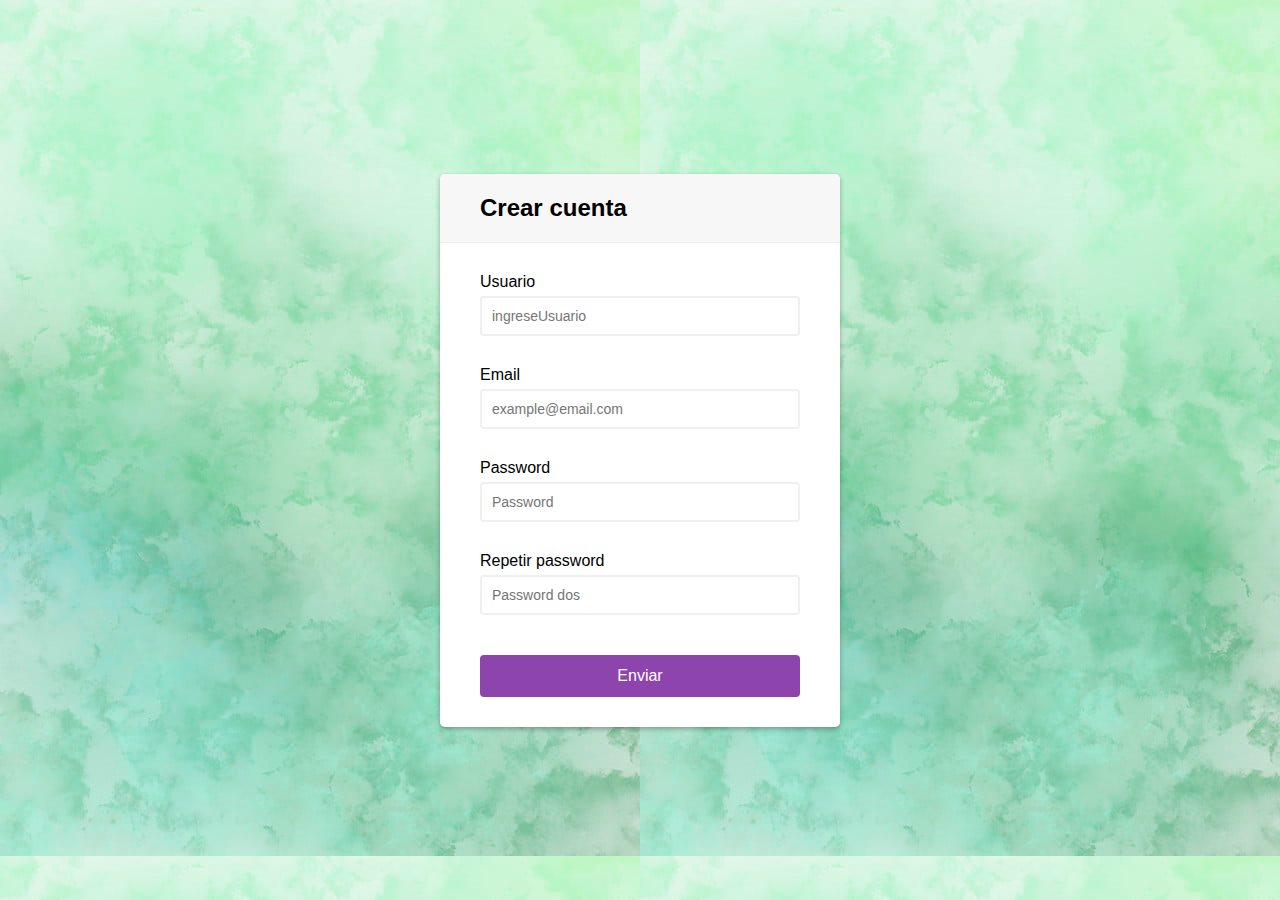
<file: Form.html>
<!DOCTYPE html>
<html lang="en">
<head>
    <meta charset="UTF-8">
    <meta http-equiv="X-UA-Compatible" content="IE=edge">
    <meta name="viewport" content="width=device-width, initial-scale=1.0">
    <link rel="stylesheet" href="./Formstyle.css">
    <title>Inicio de Sesion</title>
</head>
<body>
    <div class="container">
        <div class="header">
            <h2>Crear cuenta</h2>
        </div>
        <form id="form" class="form">
            <div class="form-control">
                <label for="username">Usuario</label>
                <input type="text" placeholder="ingreseUsuario" id="username" />
                <i class="fas fa-check-circle"></i>
                <i class="fas fa-exclamation-circle"></i>
                <small>Error message</small>
            </div>
            <div class="form-control">
                <label for="email">Email</label>
                <input type="email" placeholder="example@email.com" id="email" />
                <i class="fas fa-check-circle"></i>
                <i class="fas fa-exclamation-circle"></i>
                <small>Error message</small>
            </div>
            <div class="form-control">
                <label for="password">Password</label>
                <input type="password" placeholder="Password" id="password"/>
                <i class="fas fa-check-circle"></i>
                <i class="fas fa-exclamation-circle"></i>
                <small>Error message</small>
            </div>
            <div class="form-control">
                <label for="password2">Repetir password</label>
                <input type="password" placeholder="Password dos" id="password2"/>
                <i class="fas fa-check-circle"></i>
                <i class="fas fa-exclamation-circle"></i>
                <small>Error message</small>
            </div>
            <button>Enviar</button>
        </form>
    </div>

    <script src="./script.js"></script>
</body>
</html>
</file>
<file: Formstyle.css>
* {
	box-sizing: border-box;
}
  
  body {
    background-image: url(./Img-vilud/Fondo\ De\ Acuarela\ De\ Tinta\ Verde\ Degradado.png);
  }
  
  body {
    background-color: #9b59b6;
    font-family: 'Open Sans', sans-serif;
    display: flex;
    align-items: center;
    justify-content: center;
    min-height: 100vh;
    margin: 0;
  }
  
  .container {
    background-color: #fff;
    border-radius: 5px;
    box-shadow: 0 2px 5px rgba(0, 0, 0, 0.3);
    overflow: hidden;
    width: 400px;
    max-width: 100%;
  }
  
  .header {
    border-bottom: 1px solid #f0f0f0;
    background-color: #f7f7f7;
    padding: 20px 40px;
  }
  
  .header h2 {
    margin: 0;
  }
  
  .form {
    padding: 30px 40px;	
  }
  
  .form-control {
    margin-bottom: 10px;
    padding-bottom: 20px;
    position: relative;
  }
  
  .form-control label {
    display: inline-block;
    margin-bottom: 5px;
  }
  
  .form-control input {
    border: 2px solid #f0f0f0;
    border-radius: 4px;
    display: block;
    font-family: inherit;
    font-size: 14px;
    padding: 10px;
    width: 100%;
  }
  
  .form-control input:focus {
    outline: 0;
    border-color: #777;
  }
  
  .form-control.success input {
    border-color: #2ecc71;
  }
  
  .form-control.error input {
    border-color: #e74c3c;
  }
  
  .form-control i {
    visibility: hidden;
    position: absolute;
    top: 40px;
    right: 10px;
  }
  
  .form-control.success i.fa-check-circle {
    color: #2ecc71;
    visibility: visible;
  }
  
  .form-control.error i.fa-exclamation-circle {
    color: #e74c3c;
    visibility: visible;
  }
  
  .form-control small {
    color: #e74c3c;
    position: absolute;
    bottom: 0;
    left: 0;
    visibility: hidden;
  }
  
  .form-control.error small {
    visibility: visible;
  }
  
  .form button {
    background-color: #8e44ad;
    border: 2px solid #8e44ad;
    border-radius: 4px;
    color: #fff;
    display: block;
    font-family: inherit;
    font-size: 16px;
    padding: 10px;
    margin-top: 20px;
    width: 100%;
  }
</file>
